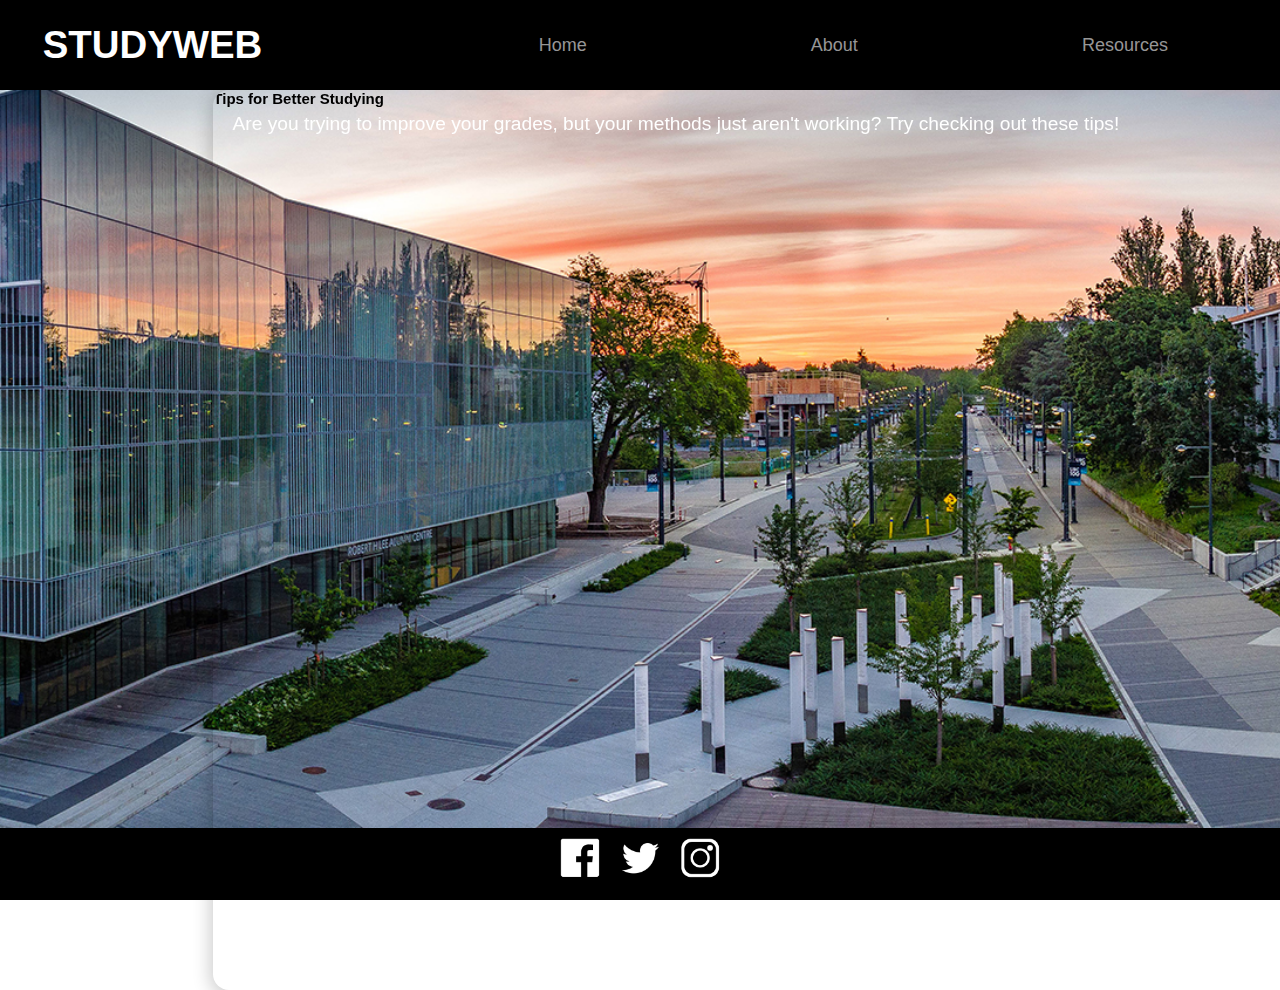
<file: index.html>
<!--
Authors: Andy Liang, Marvin Wu 
Implementation Dates: May 1st-May 2nd 2021
Purpose: To provide helpful study tips, as well as a burst of motivation to students who may want it!
-->

<!DOCTYPE html>
<html>
	<head>
		<title>STUDYWEB</title>
		<link rel="stylesheet" href="style.css" />
		<meta name="viewport" content="width=device-width, initial-scale=1.0" />
	</head>

	<body>
		<header>
			<div class="logo-container">
				<h1 class="big-website-name">STUDYWEB</h1>
			</div>
			<nav>
				<ul class="nav-links">
					<li><a class="nav-link" href="index.html"> Home </a></li>
					<li><a class="nav-link" href="#">About</a></li>
					<li><a class="nav-link" href="#">Resources</a></li>
				</ul>
			</nav>
		</header>

		<!-- MAIN -->

		<main>
			<div class="container1">
				<div class="card1">
					<div class="card__inner1">
						<div class="card__face card__face--front1">
							<h2>Tips for Better Studying</h2>

							<p class="section-desc">
								Are you trying to improve your grades, but your methods just
								aren't working? Try checking out these tips!
							</p>
						</div>

					</div>
				</div>
			</div>
			<div class="container2">
				<div class="card2">
					<div class="card__inner2">
						<div class="card__face card__face--front2">
							<h2>Poor Studying Methods</h2>

							<p class="section-desc">
								Are you doubting your studying methods? Try taking a look at
								these methods and see if you are using any of them!
							</p>
						</div>

					</div>
				</div>
			</div>
<!-- ======================================================================= -->
<!-- Card 3  -->
<!-- ======================================================================= -->
			<div class="container3">
				<div class="card3">
					<div class="card__inner3">
						<div class="card__face card__face--front3" id = "card__face card__face--front3-id">
							<h2>Motivational Quotes</h2>

							<p class="section-desc" id = "section-desc-3-id">
								Feeling a little unmotivated to study? Click the button!
							</p>
							<button class="button generate" onclick = "generateQuote()">Generate</button>
						</div>
					</div>
				</div>
			</div>
		</main>
<!-- ======================================================================= -->
<!-- Footer -->
<!-- ======================================================================= -->
		<footer class="bottom-bar">
			<div class="social-menu">
				<ul>
					<li>
						<a href="#"><img class="social-icon" src="img/tam_fb.png" /></a>
					</li>
					<li id="twit">
						<a href="#"
							><img class="social-icon" src="img/tam_twit.png"
						/></a>
					</li>
					<li>
						<a href="#"><img class="social-icon" src="img/tam_insta.png" /></a>
					</li>
				</ul>
			</div>
		</footer>
		<script src="main.js"></script>
	</body>

	<!-- <script src="https://cdn.jsdelivr.net/npm/bootstrap@4.6.0/dist/js/bootstrap.bundle.min.js" integrity="sha384-Piv4xVNRyMGpqkS2by6br4gNJ7DXjqk09RmUpJ8jgGtD7zP9yug3goQfGII0yAns" crossorigin="anonymous"></script>
    <script src="https://cdn.jsdelivr.net/npm/bootstrap@4.6.0/dist/js/bootstrap.min.js" integrity="sha384-+YQ4JLhjyBLPDQt//I+STsc9iw4uQqACwlvpslubQzn4u2UU2UFM80nGisd026JF" crossorigin="anonymous"></script> -->
</html>
</file>
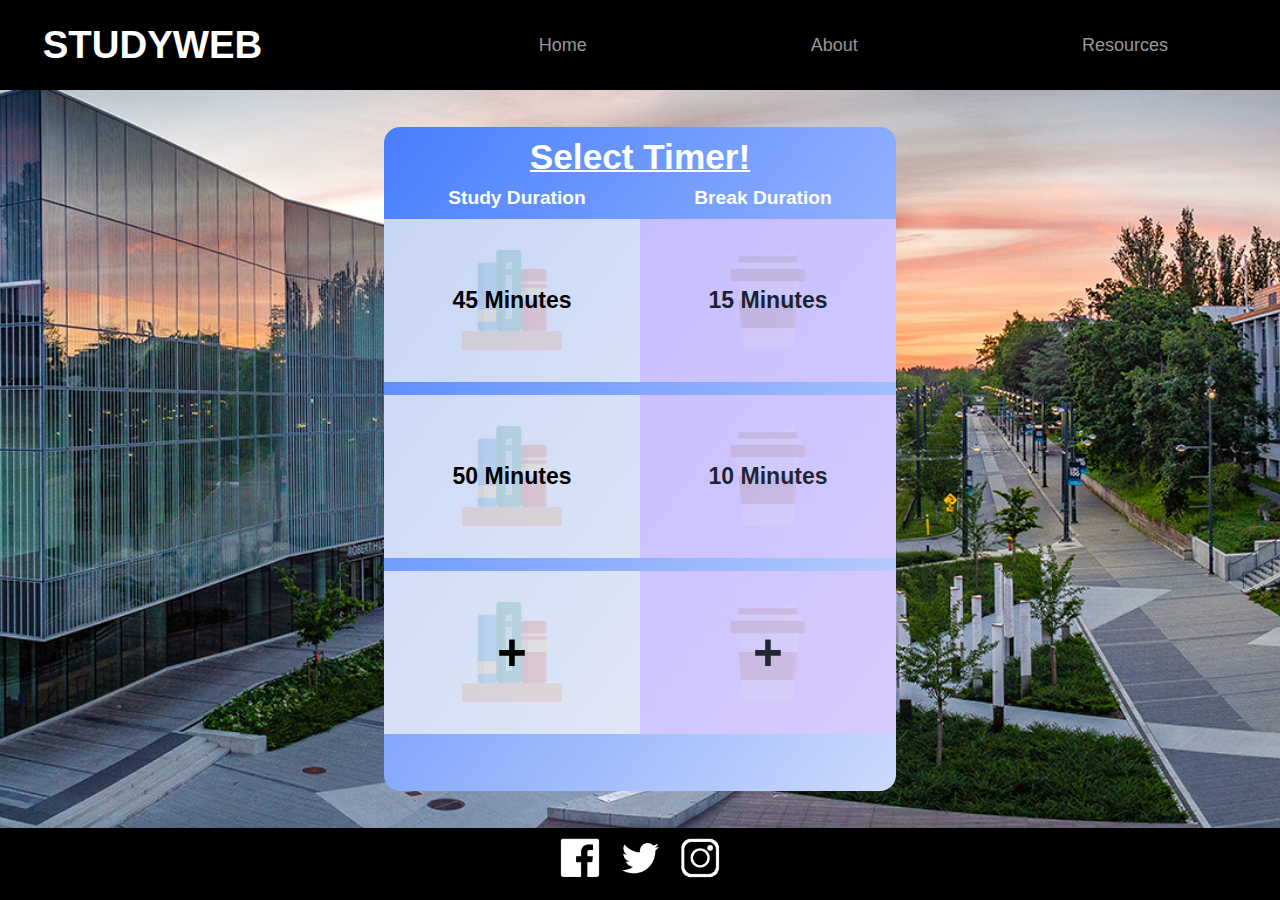
<file: timerPage.html>
<!--
Authors: Andy Liang, Marvin Wu 
Implementation Dates: May 7 -May 8, 2021
-->

<!DOCTYPE html>
<html>
	<head>
		<title>STUDYWEB</title>
		<link rel="stylesheet" href="timerStyle.css" />
		<link
			rel="https://cdn.jsdelivr.net/npm/bootstrap@4.6.0/dist/css/bootstrap.min.css"
		/>
		<meta name="viewport" content="width=device-width, initial-scale=1.0" />
	</head>

	<body>
		<header>
			<div class="logo-container">
				<h1 class="big-website-name">STUDYWEB</h1>
			</div>
			<nav>
				<ul class="nav-links">
					<li><a class="nav-link" href="index.html"> Home </a></li>
					<li><a class="nav-link" href="#">About</a></li>
					<li><a class="nav-link" href="#">Resources</a></li>
				</ul>
			</nav>
		</header>

		<!-- MAIN -->

		<main>
			<div class="select-timer-page" id="select-timer-page-id">
				<h1 class="title">Select Timer!</h1>
				<div class="duration-explainer">
					<div class="study-duration">
						<h2>Study Duration</h2>
					</div>
					<div class="break-duration">
						<h2>Break Duration</h2>
					</div>
				</div>
				<!-- ======================================================================= -->
				<!-- Pop-out 2 (Custom Timer)-->
				<!-- ======================================================================= -->

				<div id="pop-out" class="pop-out-container">
					<div id="pop-out-box">
						<h2 class="pop-out-title">Input Custom Timer</h2>
						<input
							type="number"
							id="study-minutes-id"
							class="study-minutes"
							placeholder="Enter study minutes"
							required
						/>
						<input
							type="number"
							id="break-minutes-id"
							class="break-minutes"
							placeholder="Enter break minutes"
							required
						/>

						<div class="button-container">
							<button class="pop-out-save-button" onclick="save_input()">
								Save
							</button>
							<button
								class="pop-out-close-button"
								onclick="close_custom_timer()"
							>
								Close
							</button>
						</div>

						<h6 id="invalid-number-text">Please enter a valid number.</h6>
					</div>
				</div>
				<!-- ======================================================================= -->
				<!-- Timer Selection Card -->
				<!-- ======================================================================= -->
				<div
					class="option-1"
					id="option-1-id"
					onclick="display_timer(this, 0, 0)"
				>
					<div class="study-box fourty-five">
						<img src="img/study_icon.png" class="study-icon" />
						<h2 class="study-time">45 Minutes</h2>
					</div>
					<div class="break-box fifteen">
						<img src="img/break_icon.png" class="break-icon" />
						<h2 class="break-time">15 Minutes</h2>
					</div>
				</div>
				<div class="option-1_5"></div>

				<div
					class="option-2"
					id="option-2-id"
					onclick="display_timer(this, 0 , 0)"
				>
					<div class="study-box fifty">
						<img src="img/study_icon.png" class="study-icon" />
						<h2 class="study-time">50 Minutes</h2>
					</div>
					<div class="break-box ten">
						<img src="img/break_icon.png" class="break-icon" />
						<h2 class="break-time">10 Minutes</h2>
					</div>
				</div>
				<div class="option-2_5"></div>

				<!-- ======================================================================= -->
				<!-- Card 3 -->
				<!-- ======================================================================= -->

				<div class="option-3" id="option-3-id" onclick="open_custom_timer()">
					<div class="study-box custom-1">
						<img src="img/study_icon.png" class="study-icon" />
						<h2 id="custom-text-study-id" class="study-time custom-text">+</h2>
					</div>
					<div class="break-box custom-2">
						<img src="img/break_icon.png" class="break-icon" />
						<h2 id="custom-text-break-id" class="break-time custom-text">+</h2>
					</div>
				</div>
			</div>
			<!-- ======================================================================= -->
			<!-- Pop-up 3 (Display timer) -->
			<!-- ======================================================================= -->
			<div class="display-timer" id="display-timer-id">
				<div class="display-timer-content">
					<h1 class = "display-study-or-break-status" id = "display-study-or-break-status-id">Study Time Remaining</h1>
					<h1 class = "timer" id="timer-id"></h1>
					<div class="buttons">
						<button
							class="button-pause"
							id="button-pause-id"
							onclick="pauseOrContinue()"
						>
							Pause
						</button>
						<button class="button-reset" onclick="reset()">Reset</button>
						<button class="button-back" onclick="back()">Back</button>
					</div>
				</div>
			</div>
		</main>

		<!-- ======================================================================= -->
		<!-- Footer  -->
		<!-- ======================================================================= -->
		<footer class="bottom-bar">
			<div class="social-menu">
				<ul>
					<li>
						<a href="#"><img class="social-icon" src="img/tam_fb.png" /></a>
					</li>
					<li id="twit">
						<a href="#"><img class="social-icon" src="img/tam_twit.png" /></a>
					</li>
					<li>
						<a href="#"><img class="social-icon" src="img/tam_insta.png" /></a>
					</li>
				</ul>
			</div>
		</footer>
		<script src="timer.js"></script>
	</body>

	<!-- <script src="https://cdn.jsdelivr.net/npm/bootstrap@4.6.0/dist/js/bootstrap.bundle.min.js" integrity="sha384-Piv4xVNRyMGpqkS2by6br4gNJ7DXjqk09RmUpJ8jgGtD7zP9yug3goQfGII0yAns" crossorigin="anonymous"></script>
    <script src="https://cdn.jsdelivr.net/npm/bootstrap@4.6.0/dist/js/bootstrap.min.js" integrity="sha384-+YQ4JLhjyBLPDQt//I+STsc9iw4uQqACwlvpslubQzn4u2UU2UFM80nGisd026JF" crossorigin="anonymous"></script> -->
</html>
</file>
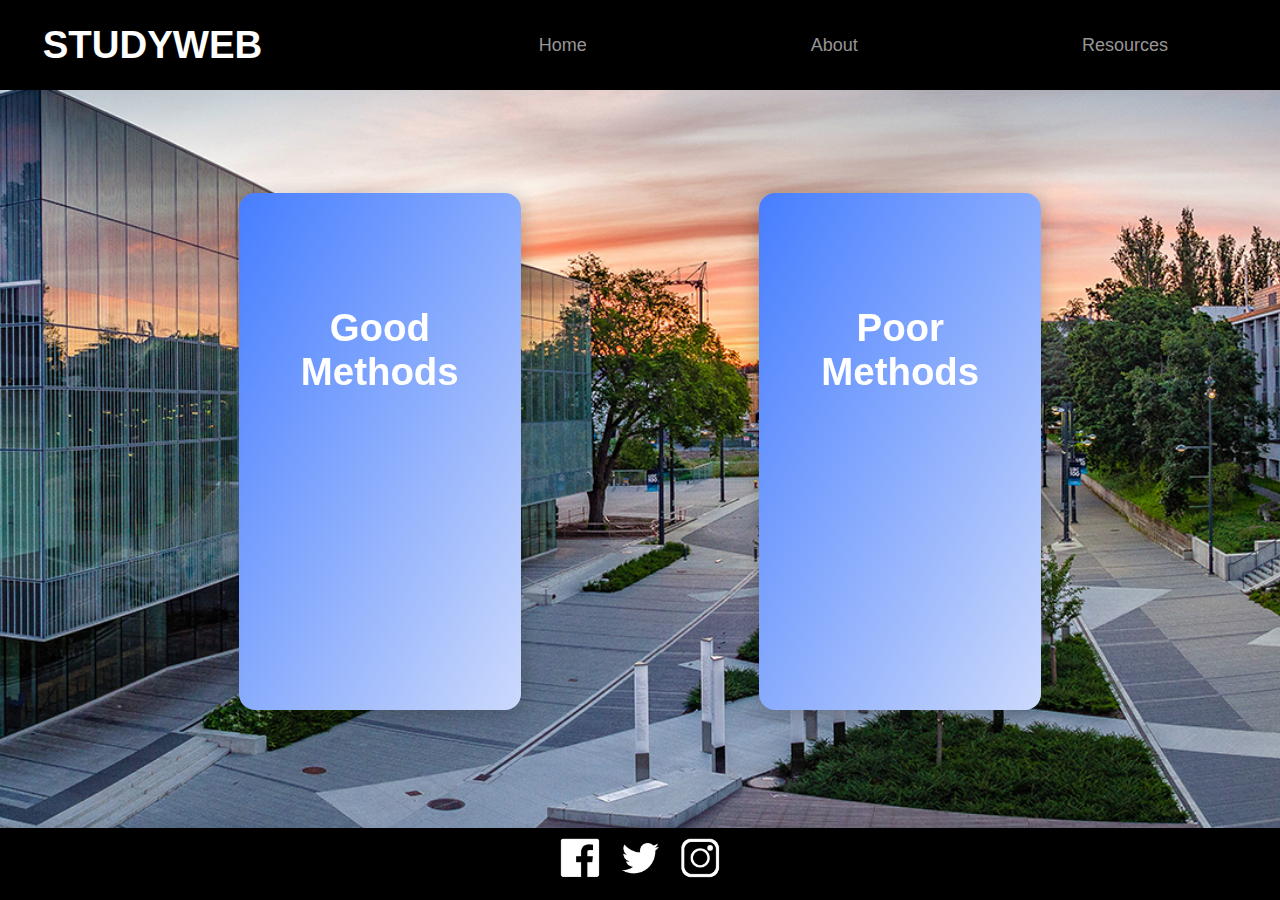
<file: tipsPage.html>
<!--
Authors: Andy Liang, Marvin Wu 
Implementation Dates: May 1st-May 2nd 2021
Purpose: To provide helpful study tips, as well as a burst of motivation to students who may want it!
-->

<!DOCTYPE html>
<html>
	<head>
		<title>STUDYWEB</title>
		<link rel="stylesheet" href="tipsPage.css" />
		<link
			rel="https://cdn.jsdelivr.net/npm/bootstrap@4.6.0/dist/css/bootstrap.min.css"
		/>
		<meta name="viewport" content="width=device-width, initial-scale=1.0" />
	</head>

	<body>
		<header>
			<div class="logo-container">
				<h1 class="big-website-name">STUDYWEB</h1>
			</div>
			<nav>
				<ul class="nav-links">
					<li><a class="nav-link" href="index.html"> Home </a></li>
					<li><a class="nav-link" href="#">About</a></li>
					<li><a class="nav-link" href="#">Resources</a></li>
				</ul>
			</nav>
		</header>

		<!-- MAIN -->

		<main>
			<div class="container">
				<div class="card">
					<div class="card__inner">
						<div class="card__face card__face--front">
							<h2>Good Methods</h2>
						</div>

						<div class="card__face card__face--back">
							<div class="card__content">
								<div class="card__header">
									<h2>Tips</h2>
								</div>

								<div>
									<ul class="back-description">
										<li>Spaced Repetition</li>
										<li>Teaching others your studying material</li>
										<li>Doing/redoing practice problems/tests</li>
										<li>Study with short time durations (eg. 60 min)</li>
									</ul>
								</div>
							</div>
						</div>
					</div>
				</div>
			</div>

			<div class="container">
				<div class="card">
					<div class="card__inner2">
						<div class="card__face card__face--front">
							<h2>Poor Methods</h2>
						</div>

						<div class="card__face card__face--back">
							<div class="card__content">
								<div class="card__header">
									<h2>Avoid These!</h2>
								</div>

								<div>
									<ul class="back-description">
										<li>Rereading notes/flashcards</li>
										<li>Highlighting notes</li>
										<li>Copying down notes when studying</li>
										<li>Cramming</li>
										<li>Letting yourself be distracted</li>
										<li>Not taking breaks</li>
									</ul>
								</div>
							</div>
						</div>
					</div>
				</div>
			</div>
		</main>

		<footer class="bottom-bar">
			<div class="social-menu">
				<ul>
					<li>
						<a href="#"><img class="social-icon" src="img/tam_fb.png" /></a>
					</li>
					<li id="twit">
						<a href="#"><img class="social-icon" src="img/tam_twit.png" /></a>
					</li>
					<li>
						<a href="#"><img class="social-icon" src="img/tam_insta.png" /></a>
					</li>
				</ul>
			</div>
		</footer>
		<script src="main.js"></script>
	</body>

	<!-- <script src="https://cdn.jsdelivr.net/npm/bootstrap@4.6.0/dist/js/bootstrap.bundle.min.js" integrity="sha384-Piv4xVNRyMGpqkS2by6br4gNJ7DXjqk09RmUpJ8jgGtD7zP9yug3goQfGII0yAns" crossorigin="anonymous"></script>
    <script src="https://cdn.jsdelivr.net/npm/bootstrap@4.6.0/dist/js/bootstrap.min.js" integrity="sha384-+YQ4JLhjyBLPDQt//I+STsc9iw4uQqACwlvpslubQzn4u2UU2UFM80nGisd026JF" crossorigin="anonymous"></script> -->
</html>
</file>
<file: style.css>
/*
 * Authors: Andy Liang, Marvin Wu 
 * Implementation Dates: May 1st-May 2nd 2021
 * Purpose: To provide helpful study tips, as well as a burst of motivation to students who may want it!
 */
:root {
	--primary: rgba(71, 126, 255);
	--secondary: rgb(203, 217, 252);
	--dark: #212121;
	--light: #f3f3f3;
}

* {
	margin: 0;
	padding: 0;
	box-sizing: border-box;
}

html {
	font-size: 62.5%;
	font-family: "Trebuchet MS", "Lucida Sans Unicode", "Lucida Grande",
		"Lucida Sans", Arial, sans-serif;
}

header {
	display: flex;
	height: 10vh;
	/* background-image: linear-gradient(
		to bottom right,
		var(--primary),
		var(--secondary)
    ); */
	background-color: rgb(0, 0, 0);

	width: 100%;
	margin: auto;
	align-items: center;
}

.big-website-name {
	margin: 10%;
	font-size: 3vw;
}

.logo-container,
.nav-links {
	display: flex;
}

.logo-container {
	padding-left: 1;
	color: rgb(255, 255, 255);
	flex: 1;
}

nav {
	flex: 2;
}

.nav-links {
	justify-content: space-around;
	list-style: none;
}

.nav-link {
	color: #ffffff97; /* #5f5f79 */
	font-size: 1.8rem;
	text-decoration: none;
	padding: 12px;
	cursor: pointer;
}

.nav-link:hover {
	background-color: rgba(255, 255, 255, 0.2);
}

/* ========================================================================== */
/*  MAIN
/* ========================================================================== */

main {
	background-image: url(img/UBC.jpg);
	background-size: cover;
	width: 100%;
	height: 82vh;
	display: flex;
	justify-content: space-around;
}

.container {
	width: 22%;
	height: 100%;
}
.card {
	width: 100%;
	height: 70%;
}
.card:hover {
	opacity: 80%;
	transform: rotate(0deg) skew(0deg) translate(0, -1rem);
}
.card__inner,
.card__inner2,
.card__inner3 {
	top: 20%;
	width: 100%;
	height: 100%;
	/* transition: transform 1s;
	transform-style: preserve-3d; */
	cursor: pointer;
	position: relative;
}

/* .card__inner.is-flipped {
	transform: rotateY(180deg);
}
.card__inner2.is-flipped2 {
	transform: rotateY(180deg);
}

.card__inner3.is-flipped3 {
	transform: rotateY(180deg);
} */

.card__face {
	position: absolute;
	width: 100%;
	height: 100%;
	-webkit-backface-visibility: hidden; /* ????? */
	backface-visibility: hidden;
	overflow: hidden; /* ????? */
	border-radius: 1.6rem;
	box-shadow: 0rem 0.3rem 1.8rem 0.3rem rgba(0, 0, 0, 0.2);
}

.card__face--front {
	background-image: linear-gradient(
		to bottom right,
		var(--primary),
		var(--secondary)
	);
	align-items: center;
	justify-content: center;
}
.card__face--front h2 {
	text-align: center;
	color: #fff;
	font-size: 3vw;
	padding: 10%;
	font-family: "Trebuchet MS", "Lucida Sans Unicode", "Lucida Grande",
		"Lucida Sans", Arial, sans-serif;
}

.card__face--back {
	background-color: var(--light);
	transform: rotateY(180deg);
}

/* .back-description {
	padding: 5% 10% 0% 15%;
	font-size: 1.5vw;
	flex-direction: column;
	justify-content: center;
	font-family: "Trebuchet MS", "Lucida Sans Unicode", "Lucida Grande",
		"Lucida Sans", Arial, sans-serif;
} */

/* .card__content {
	width: 100%;
	height: 100%;
} */

/* .card__header {
	position: relative;
	padding: 3rem 3rem 4rem;
	font-size: 1.5vw;
	color: white;
	font-family: "Trebuchet MS", "Lucida Sans Unicode", "Lucida Grande",
		"Lucida Sans", Arial, sans-serif;
	border-radius: 0 0 50% 0;
	background-image: linear-gradient(
		to bottom left,
		var(--primary) 10%,
		var(--secondary) 115%
	);
} */



.section-desc {
	display: block;
	padding: 0.5vw 1.5vw;
	font-size: 1.5vw;
	text-align: left;
	max-height: fit-content;
	max-height: -moz-fit-content;
	color: #fff;
	font-family: "Trebuchet MS", "Lucida Sans Unicode", "Lucida Grande",
		"Lucida Sans", Arial, sans-serif;
}

/* ========================================================================== */
/*  FOOTER
/* ========================================================================== */

footer {
	background: black;
	bottom: 0;
	padding-bottom: 0px;
	position: absolute;
	width: 100%;
	height: 8vh;
	justify-content: space-between;
	align-items: center;
}
.contact-us {
	justify-content: center;
	display: flex;
	margin: 2rem;
}

.social-menu ul {
	padding: 1rem;
	justify-content: center;
	display: flex;
}
.social-menu ul li {
	list-style: none;
}

#twit {
	margin-left: 20px;
	margin-right: 20px;
}

.social-menu ul li a {
	position: relative;
	display: block;
	width: 4rem;
	height: 4rem;
	border-radius: 50%;
	text-align: center;
	transition: 0.5s;
	transform: translate(0, 0rem);
	box-shadow: 0rem 0.7rem 0.5rem rgba(0, 0, 0, 0.5);
}
.social-menu ul li a:hover {
	transform: rotate(0deg) skew(0deg) translate(0, -1rem);
}
.social-menu ul li:nth-child(1) a:hover {
	background-color: #3b5999;
	opacity: 50%;
}
.social-menu ul li:nth-child(2) a:hover {
	background-color: #83acff;
	opacity: 50%;
}
.social-menu ul li:nth-child(3) a:hover {
	background-color: #e4405f;
	opacity: 50%;
}

.social-icon {
	height: 4rem;
	width: 4rem;
}

@media (max-width: 768px) {
	/* 768 */
	.box-title {
		font-size: 3rem;
	}
	.card__face--front h2 {
		text-align: center;
		color: #fff;
		font-size: 3.2vw;
		padding: 10%;
	}
	.section-desc {
		font-size: 2vw;
	}
}

@media (max-width: 700px) {
	/* 768 */
	.box-title {
		font-size: 3rem;
	}
	.card__face--front h2 {
		text-align: center;
		color: #fff;
		font-size: 3vw;
		padding: 10%;
	}

	.section-desc {
		font-size: 2vw;
	}
}
</file>
<file: timerStyle.css>
/*
 * Authors: Andy Liang, Marvin Wu 
 * Implementation Dates: May 7 - May 8, 2021
 * Purpose: To provide helpful study tips, as well as a burst of motivation to students who may want it!
 */
:root {
	--primary: rgba(71, 126, 255);
	--secondary: rgb(203, 217, 252);
	--dark: #212121;
	--light: #f3f3f3;
}

* {
	margin: 0;
	padding: 0;
	box-sizing: border-box;
}

html {
	font-size: 62.5%;
	font-family: "Trebuchet MS", "Lucida Sans Unicode", "Lucida Grande",
		"Lucida Sans", Arial, sans-serif;
}

header {
	display: flex;
	height: 10vh;
	background-color: rgb(0, 0, 0);

	width: 100%;
	margin: auto;
	align-items: center;
}

.big-website-name {
	margin: 10%;
	font-size: 3vw;
}

.logo-container,
.nav-links {
	display: flex;
}

.logo-container {
	padding-left: 1;
	color: rgb(255, 255, 255);
	flex: 1;
}

nav {
	flex: 2;
}

.nav-links {
	justify-content: space-around;
	list-style: none;
}

.nav-link {
	color: #ffffff97; /* #5f5f79 */
	font-size: 1.8rem;
	text-decoration: none;
	padding: 12px;
	cursor: pointer;
}

.nav-link:hover {
	background-color: rgba(255, 255, 255, 0.2);
}

/* ========================================================================== */
/*  MAIN
/* ========================================================================== */

main {
	background-image: url(img/UBC.jpg);
	background-size: cover;
	width: 100%;
	height: 82vh;
	display: flex;
	justify-content: space-evenly;
	align-items: center;
}

.select-timer-page,
.display-timer {
	width: 40%;
	height: 90%;
	background-image: linear-gradient(
		to bottom right,
		var(--primary),
		var(--secondary)
	);
	border-radius: 1.6rem;
	position: relative;
}

.display-timer {
	display: none;
}

.title,
.display-study-or-break-status {
	text-align: center;
	margin: 1rem;
	color: #fff;
	font-size: 2.75vw;
	font-family: "Trebuchet MS", "Lucida Sans Unicode", "Lucida Grande",
		"Lucida Sans", Arial, sans-serif;
	text-decoration: underline;
	text-decoration-thickness: 0.15vw;
}

.duration-explainer {
	display: flex;
	justify-content: space-around;
	margin: 1rem;
	color: #fff;
}

.option-1,
.option-2,
.option-3 {
	height: 24.5%;
	display: flex;
}

.option-1:hover,
.option-2:hover,
.option-3:hover {
	opacity: 80%;
	cursor: pointer;
}

.option-1_5,
.option-2_5 {
	height: 2%;
}

.study-box {
	background: #f6f6f2ba;
}
.study-icon,
.break-icon {
	height: 10rem;
	width: 10rem;
	opacity: 20%;
	position: absolute;
	top: 50%;
	left: 50%;
	transform: translate(-50%, -50%);
}

.study-duration,
.break-duration {
	font-size: 1vw;
}

.study-time,
.break-time {
	position: absolute;
	top: 50%;
	left: 50%;
	transform: translate(-50%, -50%);
	color: black;
	font-size: 1.8vw;
	font-family: "Trebuchet MS", "Lucida Sans Unicode", "Lucida Grande",
		"Lucida Sans", Arial, sans-serif;
	width: 100%;
	text-align: center;
}

.break-box {
	background: rgb(220, 200, 255);
	opacity: 80%;
}

.fourty-five,
.fifteen,
.fifty,
.ten,
.custom-1,
.custom-2 {
	width: 50%;
	position: relative;
}

.custom-text {
	font-size: 4vw;
}

.pop-out-container {
	display: none;
	border: border-box;
	border-color: black;
	position: absolute;
	z-index: 10;
	width: 100%;
	height: 82%;
}

#pop-out-box {
	background-image: linear-gradient(
		to bottom right,
		rgb(98, 211, 245),
		var(--secondary)
	);
	width: 50%;
	height: 60%;
	margin-top: 3%;
	margin-left: auto;
	margin-right: auto;
	border-radius: 1vw;
}

.pop-out-title {
	padding-top: 3%;
	text-align: center;
	font-size: 1.25vw;
	color: white;
}

.study-minutes {
	font-size: 1vw;
	font-family: "Trebuchet MS", "Lucida Sans Unicode", "Lucida Grande",
		"Lucida Sans", Arial, sans-serif;
	display: flex;
	margin-top: 2%;
	margin-left: auto;
	margin-right: auto;
}

.break-minutes {
	font-size: 1vw;
	font-family: "Trebuchet MS", "Lucida Sans Unicode", "Lucida Grande",
		"Lucida Sans", Arial, sans-serif;
	display: flex;
	margin-top: 2%;
	margin-bottom: 2%;
	margin-left: auto;
	margin-right: auto;
}

.button-container {
	width: 100%;
	height: auto;
	display: inline-flex;
	justify-content: center;
	align-items: center;
}

.pop-out-save-button {
	font-size: 0.75vw;
	font-family: "Trebuchet MS", "Lucida Sans Unicode", "Lucida Grande",
		"Lucida Sans", Arial, sans-serif;
	padding: 0.3vw;
	margin-left: 1vw;
	margin-right: 1vw;
}

.pop-out-close-button {
	font-size: 0.75vw;
	font-family: "Trebuchet MS", "Lucida Sans Unicode", "Lucida Grande",
		"Lucida Sans", Arial, sans-serif;
	padding: 0.3vw;
	margin-left: 1vw;
	margin-right: 1vw;
}

/* ========================================================================== */
/* Popup (Display) */
/* ========================================================================== */

.display-timer{
	align-items:center;
	text-align: center;
	
}

.display-timer-content{
	width: 100%;
	align-items:center;
	text-align: center;
	position: absolute;
	top: 50%;
	left: 50%;
	transform: translate(-50%, -50%);
}

.display-study-or-break-status{
	font-size: 5vh;
}

.timer{
	color: white;
	font-size: 5vh;
}

.buttons{
	margin-top: 2rem;
	display:flex;
	justify-content: space-around;
	text-align: center;

}
.button-pause:hover, .button-reset:hover, .button-back:hover{
	box-shadow: inset 0 0 0 4rem white;
}

.button-pause, .button-reset, .button-back{
	text-align: center;
	color: darkblue;
	transition: 0.25s;
	background: none;
	border: 0.2rem solid;
	margin: 0.5rem;
	padding: 1rem 2rem;
	font-size: 1.1vw; 
}
/* ========================================================================== */
/*  FOOTER
/* ========================================================================== */

footer {
	background: black;
	bottom: 0;
	padding-bottom: 0px;
	position: absolute;
	width: 100%;
	height: 8vh;
	justify-content: space-between;
	align-items: center;
}
.contact-us {
	justify-content: center;
	display: flex;
	margin: 2rem;
}

.social-menu ul {
	padding: 1rem;
	justify-content: center;
	display: flex;
}
.social-menu ul li {
	list-style: none;
}

#twit {
	margin-left: 20px;
	margin-right: 20px;
}

.social-menu ul li a {
	position: relative;
	display: block;
	width: 4rem;
	height: 4rem;
	border-radius: 50%;
	text-align: center;
	transition: 0.5s;
	transform: translate(0, 0rem);
	box-shadow: 0rem 0.7rem 0.5rem rgba(0, 0, 0, 0.5);
}
.social-menu ul li a:hover {
	transform: rotate(0deg) skew(0deg) translate(0, -1rem);
}
.social-menu ul li:nth-child(1) a:hover {
	background-color: #3b5999;
	opacity: 50%;
}
.social-menu ul li:nth-child(2) a:hover {
	background-color: #83acff;
	opacity: 50%;
}
.social-menu ul li:nth-child(3) a:hover {
	background-color: #e4405f;
	opacity: 50%;
}

.social-icon {
	height: 4rem;
	width: 4rem;
}

@media (max-width: 768px) {
	/* 768 */
	.box-title {
		font-size: 3rem;
	}
	.card__face--front h2 {
		text-align: center;
		color: #fff;
		font-size: 3.2vw;
		padding: 10%;
	}
	.section-desc {
		font-size: 2vw;
	}
}

@media (max-width: 700px) {
	/* 768 */
	.box-title {
		font-size: 3rem;
	}
	.card__face--front h2 {
		text-align: center;
		color: #fff;
		font-size: 3vw;
		padding: 10%;
	}

	.section-desc {
		font-size: 2vw;
	}
}
</file>
<file: tipsPage.css>
/*
 * Authors: Andy Liang, Marvin Wu 
 * Implementation Dates: May 1st-May 2nd 2021
 * Purpose: To provide helpful study tips, as well as a burst of motivation to students who may want it!
 */
:root {
	--primary: rgba(71, 126, 255);
	--secondary: rgb(203, 217, 252);
	--dark: #212121;
	--light: #f3f3f3;
}

* {
	margin: 0;
	padding: 0;
	box-sizing: border-box;
}

html {
	font-size: 62.5%;
	font-family: "Trebuchet MS", "Lucida Sans Unicode", "Lucida Grande",
		"Lucida Sans", Arial, sans-serif;
}

header {
	display: flex;
	height: 10vh;
	background-color: rgb(0, 0, 0);

	width: 100%;
	margin: auto;
	align-items: center;
}

.big-website-name {
	margin: 10%;
	font-size: 3vw;
}

.logo-container,
.nav-links {
	display: flex;
}

.logo-container {
	padding-left: 1;
	color: rgb(255, 255, 255);
	flex: 1;
}

nav {
	flex: 2;
}

.nav-links {
	justify-content: space-around;
	list-style: none;
}

.nav-link {
	color: #ffffff97; /* #5f5f79 */
	font-size: 1.8rem;
	text-decoration: none;
	padding: 12px;
	cursor: pointer;
}

.nav-link:hover {
	background-color: rgba(255, 255, 255, 0.2);
}

/* ========================================================================== */
/*  MAIN
/* ========================================================================== */

main {
	background-image: url(img/UBC.jpg);
	background-size: cover;
	width: 100%;
	height: 82vh;
	display: flex;
	justify-content: space-evenly;
}

.container {
	width: 22%;
	height: 100%;
}
.card {
	width: 100%;
	height: 70%;
	perspective: 1000px;
}
.card:hover {
	opacity: 80%;
	transform: rotate(0deg) skew(0deg) translate(0, -1rem);
}
.card__inner,
.card__inner2,
.card__inner3 {
	top: 20%;
	width: 100%;
	height: 100%;
	transition: transform 1s;
	transform-style: preserve-3d;
	cursor: pointer;
	position: relative;
}

.card__inner.is-flipped {
	transform: rotateY(180deg);
}
.card__inner2.is-flipped2 {
	transform: rotateY(180deg);
}

.card__inner3.is-flipped3 {
	transform: rotateY(180deg);
}

.card__face {
	position: absolute;
	width: 100%;
	height: 100%;
	-webkit-backface-visibility: hidden;
	backface-visibility: hidden;
	overflow: hidden;
	border-radius: 1.6rem;
	box-shadow: 0rem 0.3rem 1.8rem 0.3rem rgba(0, 0, 0, 0.2);
}

.card__face--front {
	background-image: linear-gradient(
		to bottom right,
		var(--primary),
		var(--secondary)
	);
	align-items: center;
	text-align: center;
	justify-content: center;
	padding-top: 30%;
}
.card__face--front h2 {
	text-align: center;
	color: #fff;
	font-size: 3vw;
	padding: 10%;
	font-family: "Trebuchet MS", "Lucida Sans Unicode", "Lucida Grande",
		"Lucida Sans", Arial, sans-serif;
}

.section-desc {
	display: block;
	padding: 0.5vw 1.5vw;
	font-size: 1.5vw;
	text-align: left;
	max-height: fit-content;
	max-height: -moz-fit-content;
	color: #fff;
	font-family: "Trebuchet MS", "Lucida Sans Unicode", "Lucida Grande",
		"Lucida Sans", Arial, sans-serif;
}

.card__face--back {
	background-color: var(--light);
	transform: rotateY(180deg);
}

.back-description {
	padding: 5% 10% 0% 15%;
	font-size: 1.5vw;
	flex-direction: column;
	justify-content: center;
	font-family: "Trebuchet MS", "Lucida Sans Unicode", "Lucida Grande",
		"Lucida Sans", Arial, sans-serif;
}

.card__content {
	width: 100%;
	height: 100%;
}

.card__header {
	position: relative;
	padding: 3rem 3rem 4rem;
	font-size: 1.5vw;
	color: white;
	font-family: "Trebuchet MS", "Lucida Sans Unicode", "Lucida Grande",
		"Lucida Sans", Arial, sans-serif;
	border-radius: 0 0 50% 0;
	background-image: linear-gradient(
		to bottom left,
		var(--primary) 10%,
		var(--secondary) 115%
	);
}

/* ========================================================================== */
/*  FOOTER
/* ========================================================================== */

footer {
	background: black;
	bottom: 0;
	padding-bottom: 0px;
	position: absolute;
	width: 100%;
	height: 8vh;
	justify-content: space-between;
	align-items: center;
}
.contact-us {
	justify-content: center;
	display: flex;
	margin: 2rem;
}

.social-menu ul {
	padding: 1rem;
	justify-content: center;
	display: flex;
}
.social-menu ul li {
	list-style: none;
}

#twit {
	margin-left: 20px;
	margin-right: 20px;
}

.social-menu ul li a {
	position: relative;
	display: block;
	width: 4rem;
	height: 4rem;
	border-radius: 50%;
	text-align: center;
	transition: 0.5s;
	transform: translate(0, 0rem);
	box-shadow: 0rem 0.7rem 0.5rem rgba(0, 0, 0, 0.5);
}
.social-menu ul li a:hover {
	transform: rotate(0deg) skew(0deg) translate(0, -1rem);
}
.social-menu ul li:nth-child(1) a:hover {
	background-color: #3b5999;
	opacity: 50%;
}
.social-menu ul li:nth-child(2) a:hover {
	background-color: #83acff;
	opacity: 50%;
}
.social-menu ul li:nth-child(3) a:hover {
	background-color: #e4405f;
	opacity: 50%;
}

.social-icon {
	height: 4rem;
	width: 4rem;
}

@media (max-width: 768px) {
	/* 768 */
	.box-title {
		font-size: 3rem;
	}
	.card__face--front h2 {
		text-align: center;
		color: #fff;
		font-size: 3.2vw;
		padding: 10%;
	}
	.section-desc {
		font-size: 2vw;
	}
}

@media (max-width: 700px) {
	/* 768 */
	.box-title {
		font-size: 3rem;
	}
	.card__face--front h2 {
		text-align: center;
		color: #fff;
		font-size: 3vw;
		padding: 10%;
	}

	.section-desc {
		font-size: 2vw;
	}
}
</file>
